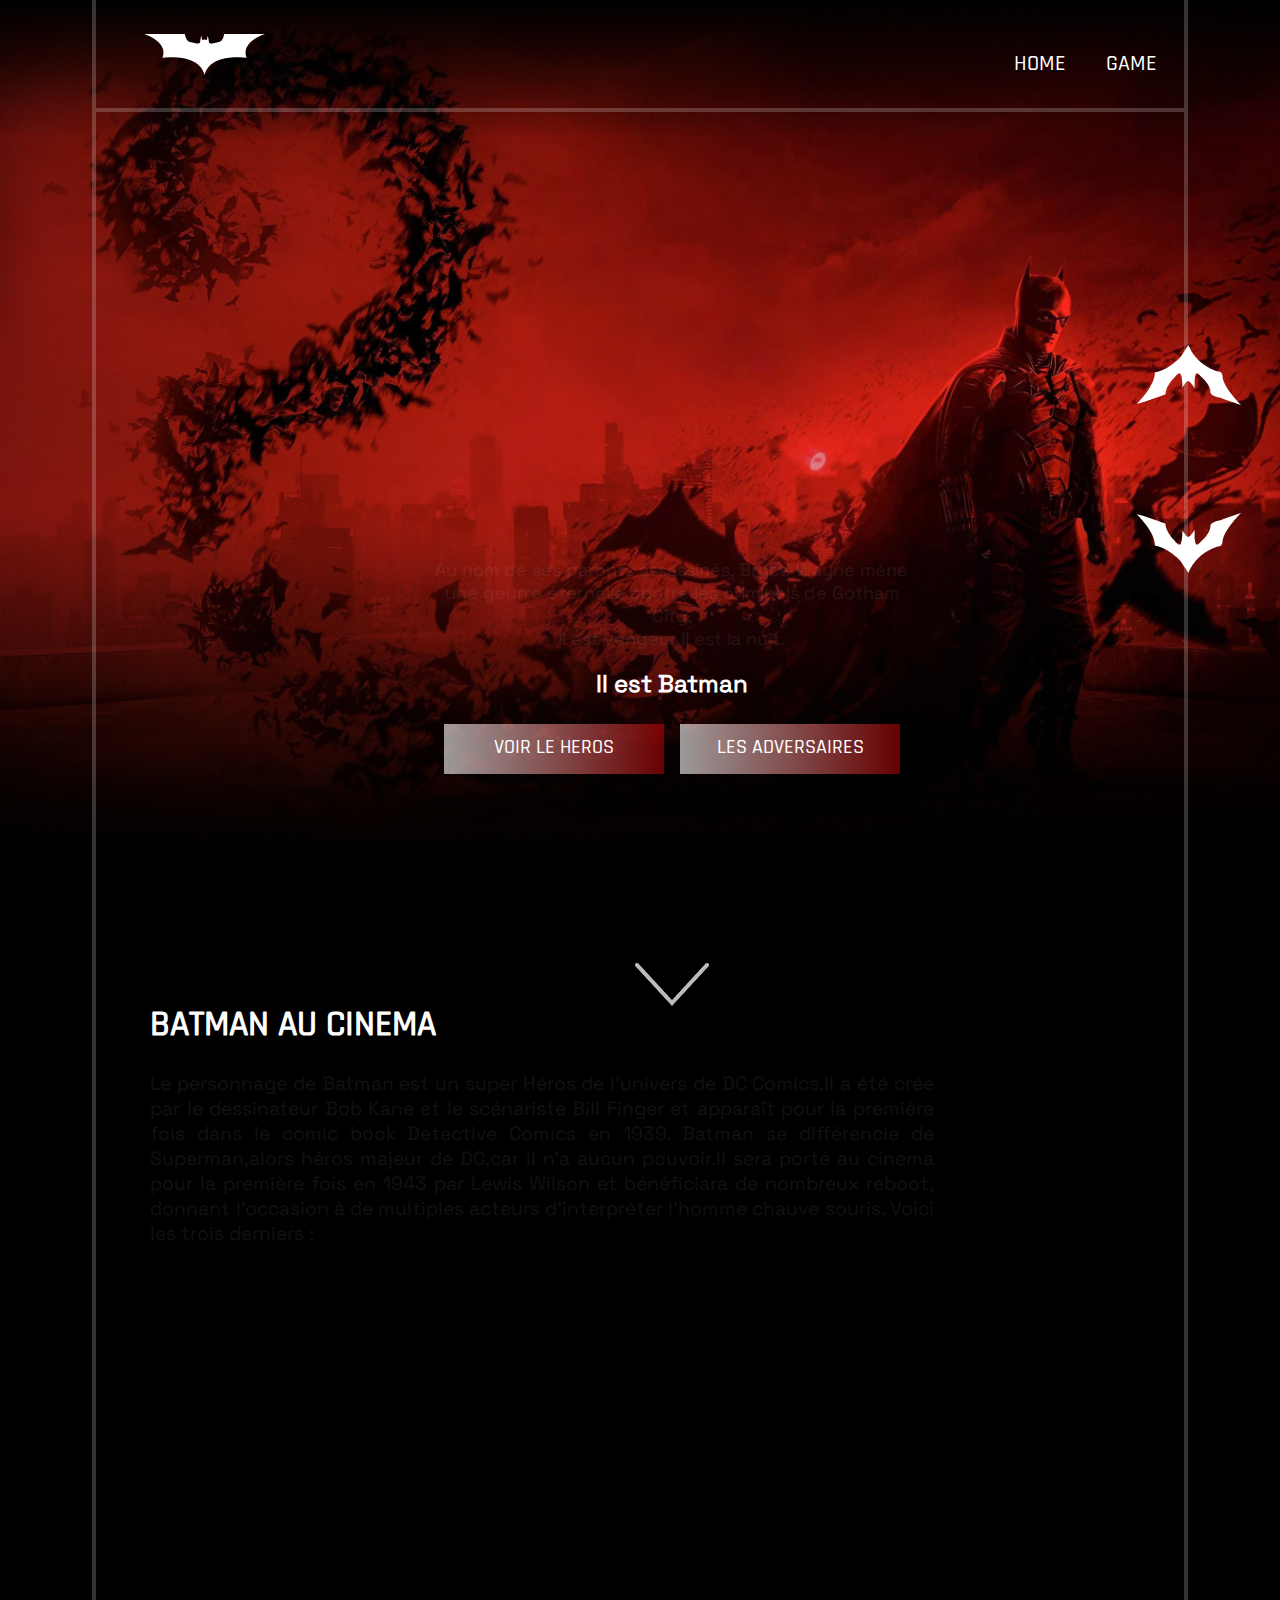
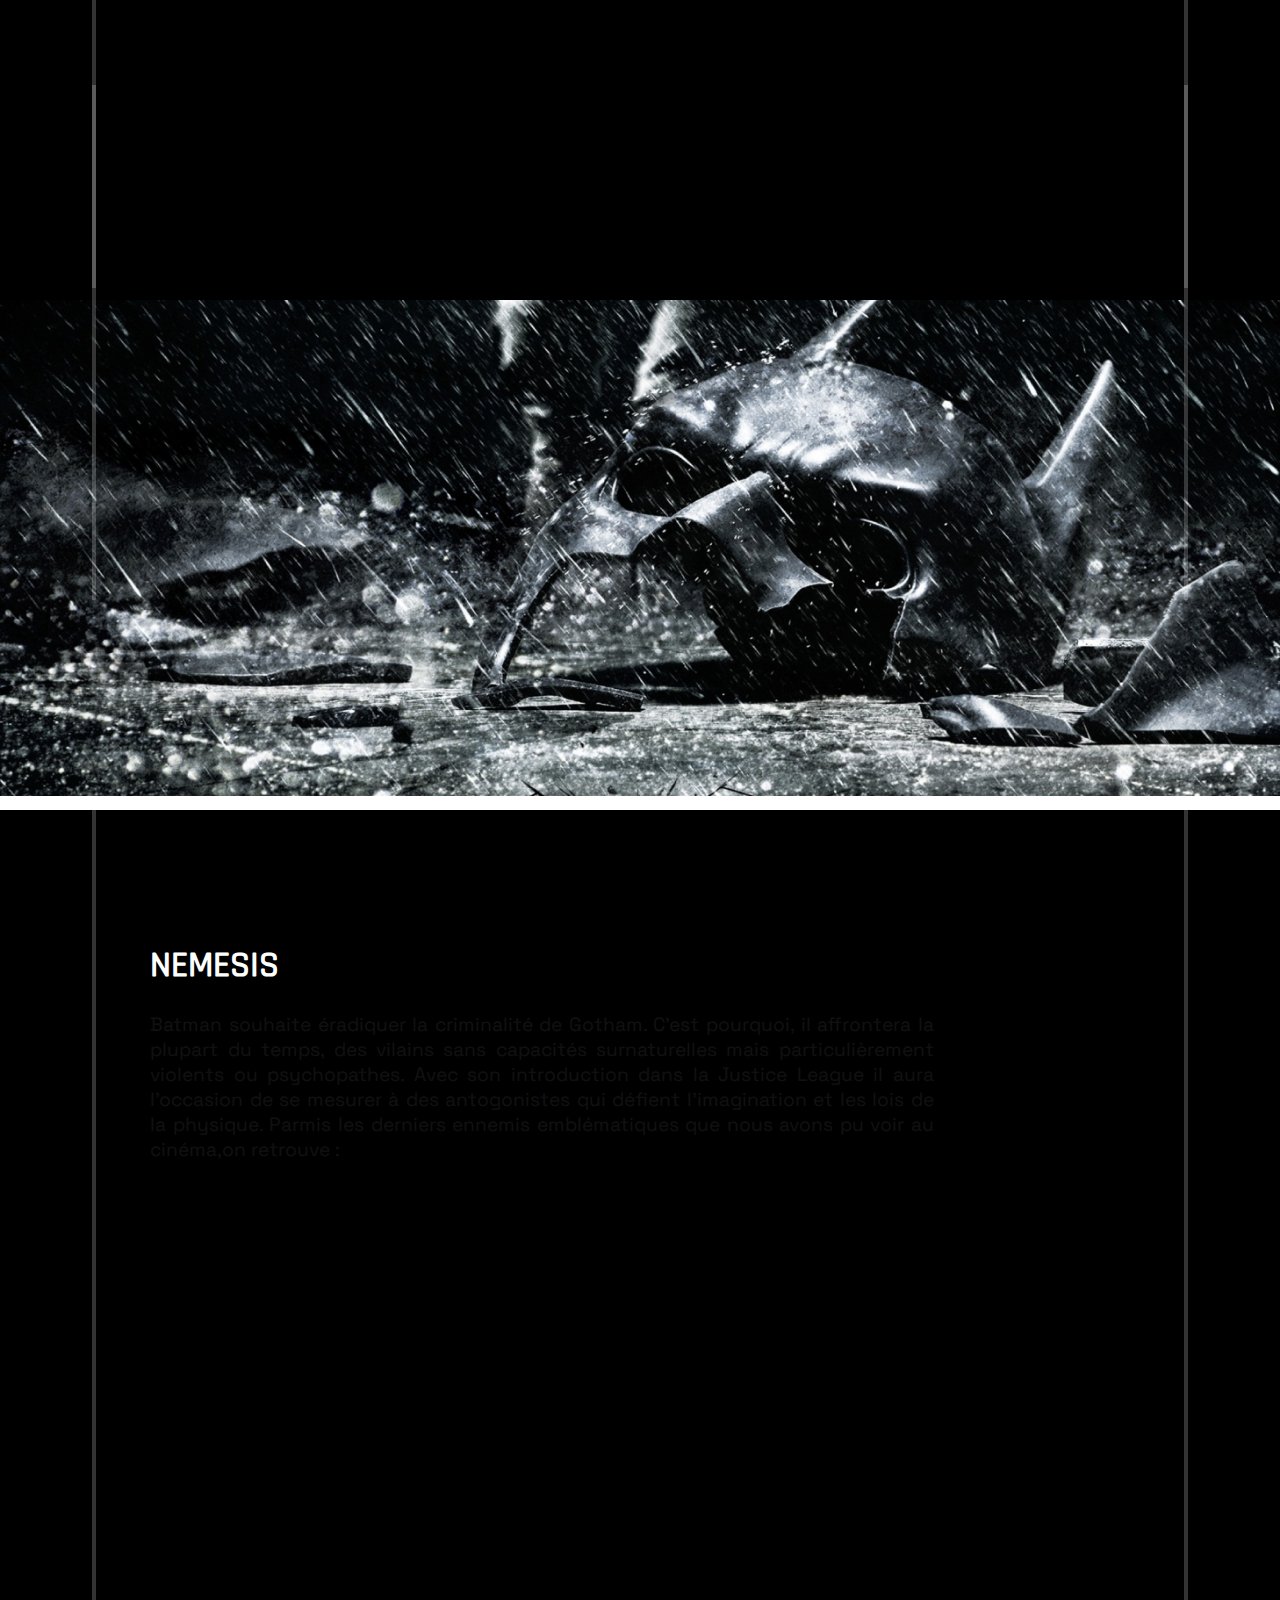
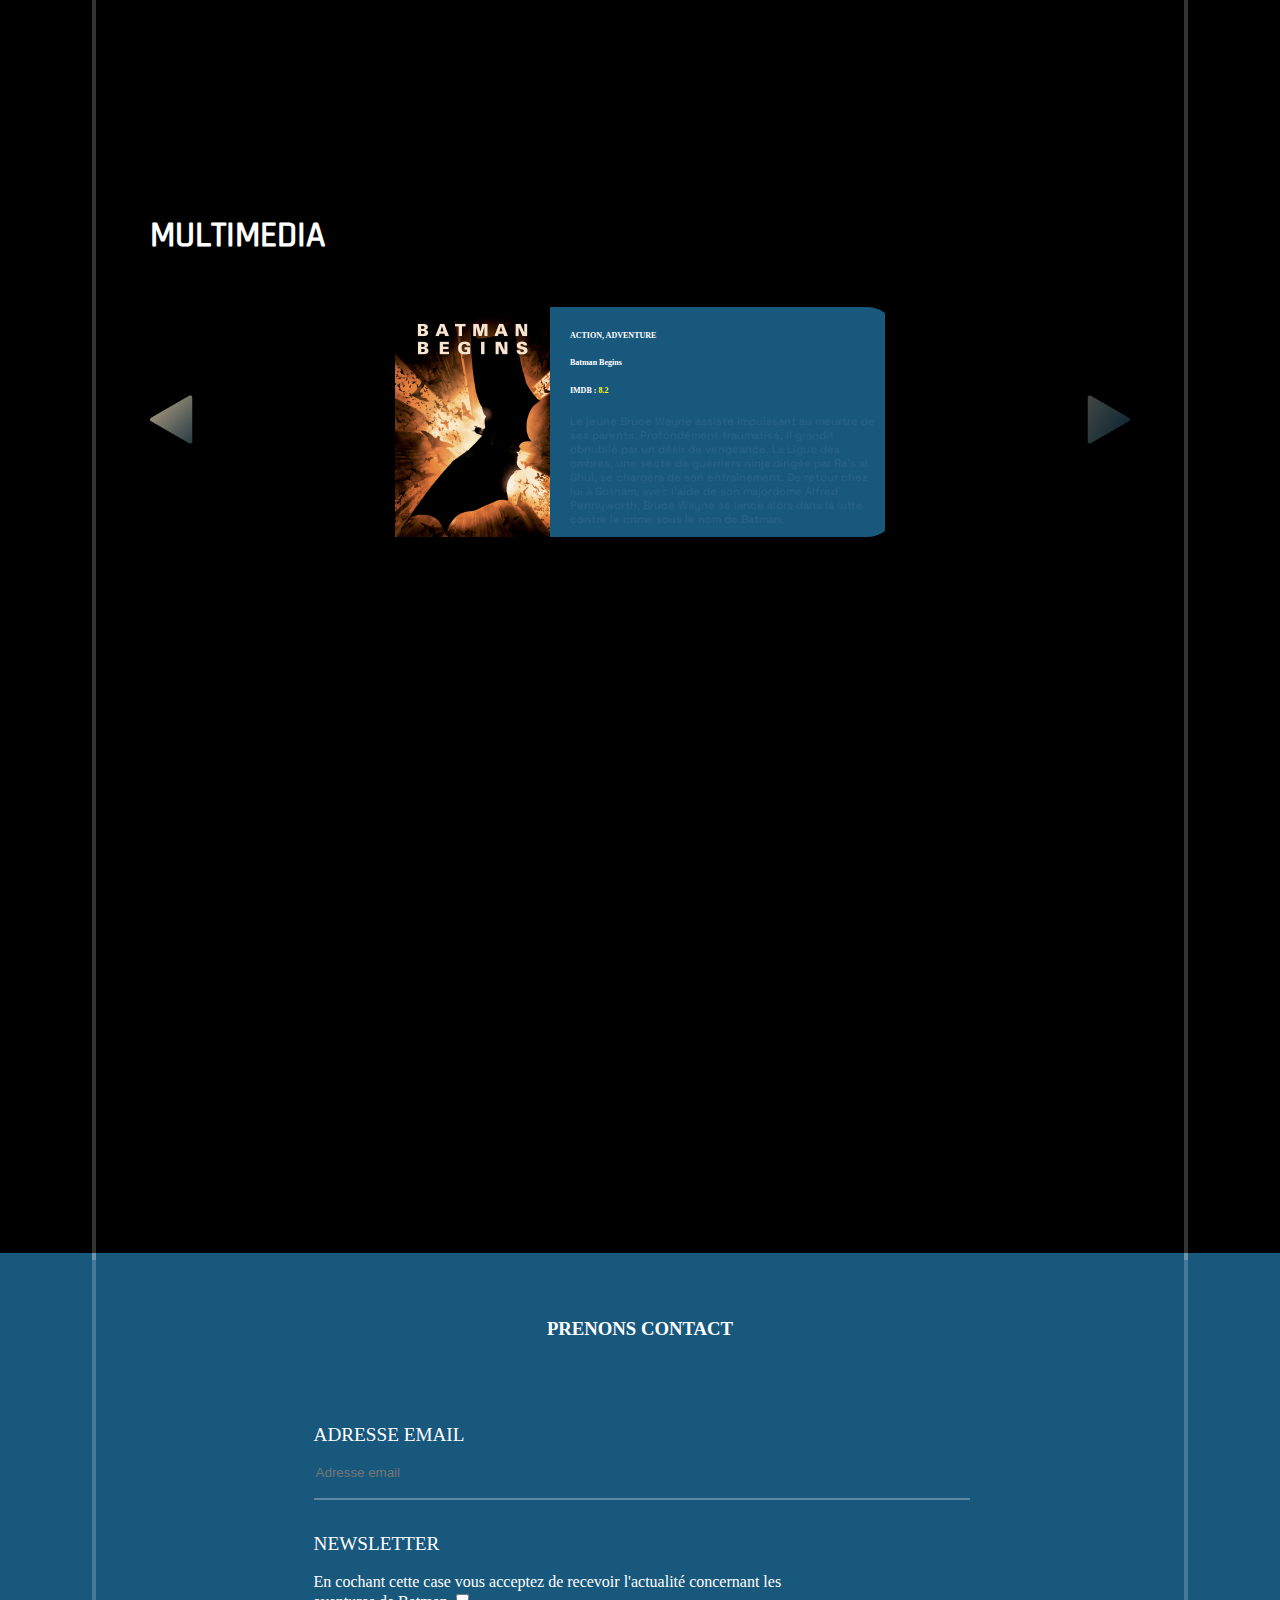
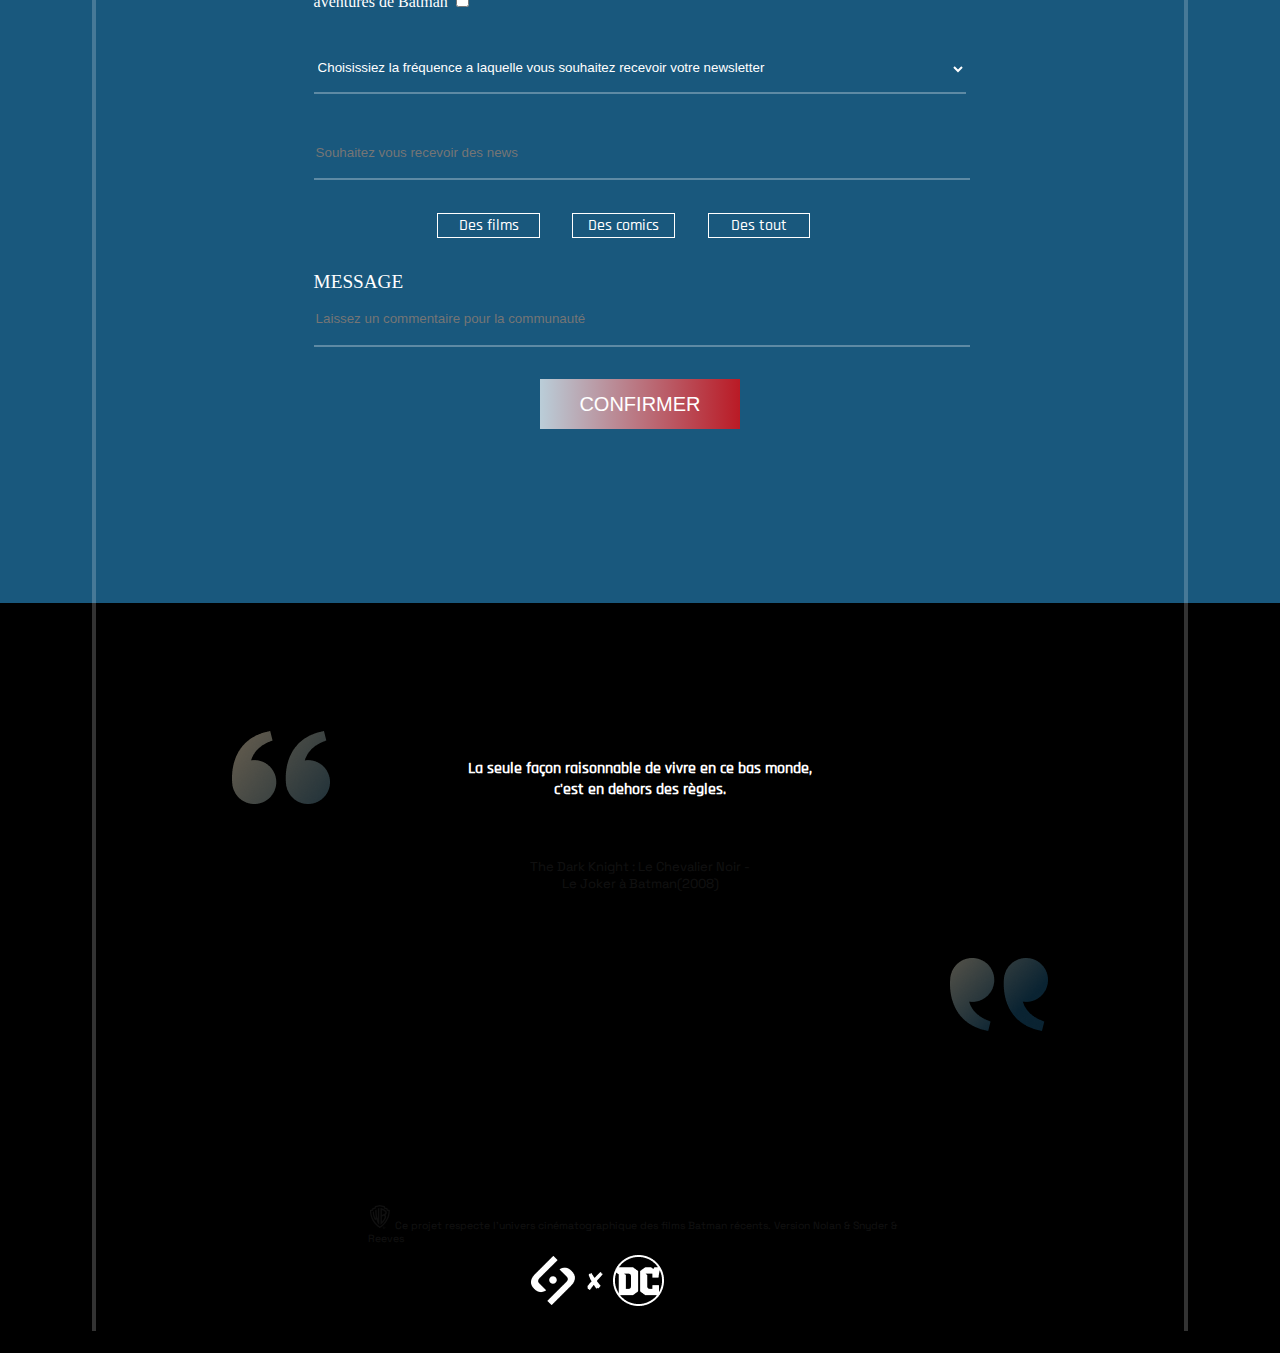
<file: index.html>
<!DOCTYPE html>
<html>

<head>
    <meta charset="utf-8">
    <meta name="viewport" content="width=device-width, initial-scale=1">
    <title>Batman - Home</title>
    <link rel="stylesheet" href="https://cdnjs.cloudflare.com/ajax/libs/font-awesome/6.1.1/css/all.min.css" integrity="sha512-KfkfwYDsLkIlwQp6LFnl8zNdLGxu9YAA1QvwINks4PhcElQSvqcyVLLD9aMhXd13uQjoXtEKNosOWaZqXgel0g==" crossorigin="anonymous" referrerpolicy="no-referrer" />
    <link rel="stylesheet" type="text/css" href="css/index.css">
</head>

<body>

    <div class="conteneur">
        <div class="sous-conteneur sous-conteneur0">
            <header id="top">
                <div class="col-md-3 logo">
                    <img src="Logos/logohome.png">
                </div>

                <nav class="lien">
                    <ul>
                        <li class="activer">
                            <a class="" href="index.html">HOME</a>
                        </li>
                        <li>
                            <a href="game.html">GAME</a>
                        </li>
                    </ul>
                </nav>
            </header>
            <div class="header-text">
            	<div class="sous-header-text">
            		<p>Au nom de ses parents assassinés, Bruce Wayne méne une geurre éternelle contre les criminels de Gotham City. <br> Il est vengeur.Il est la nuit.
	                </p>
	                <h1>Il est Batman</h1>
	                <div class="parent-bouton">
	                	<a href="#bat-au-cinema" class="bouton">VOIR LE HEROS</a>
	                	<a href="#nemesis" class="bouton">LES ADVERSAIRES</a>
	                </div>
	                <div class="fleche_down">
	            		<div>
	            			<img src="Logos/flèche_down_header.png">
	            		</div>
	            	</div>
            	</div>
            </div>
            <div class="logo-reseaux-sc" style="top: 320px;">
            	<a href="#top"><img src="Logos/logo_bat_flèche.png"></a>
            	<a href=""><i class="fab fa-facebook"></i></a>
            	<a href=""><i class="fab fa-instagram"></i></a>
            	<a href=""><i class="fab fa-twitter"></i></a>
            	<a href="#bas"><img src="Logos/logo_bat_flèche_2.png"></a>
            </div>
        </div>
        <div class=" sous-conteneur sous-conteneur1">
            <div class="under-conteneur1">
            	
            	<div class="cont-bat-cinema">
            		<h1 class="titre" id="bat-au-cinema">BATMAN AU CINEMA</h1>
            		<p>
            			Le personnage de Batman est un super Héros de l'univers de DC Comics.Il a été 
            			crée par le dessinateur Bob Kane et le scénariste Bill Finger et apparaît pour la première fois dans le comic book Detective Comics en 1939. Batman se différencie de Superman,alors héros majeur de DC,car il n'a aucun pouvoir.Il sera porté au cinema pour la première fois en 1943 par Lewis Wilson et bénéficiara de nombreux reboot, donnant l'occasion à de multiples acteurs d'interpréter l'homme chauve souris. Voici les trois derniers :
            		</p>
            	</div>
            	<div class="image-hero">
            		<div class="cont-image-hero">
            			<div class="partie-img cacheParDefaut_hero cacheParDefaut1 cacheParDefaut">
            				<img src="Illustrations/Home/Bathome2.png" class="">
            				<div class="photo">
            					<div class="sous-photo-text">
            						<div class="sous-photo">
            							<img src="Illustrations/Home/Robert_Pattinson.png">
            						</div>
            						<div class="text-photo">
            							<h5>Robert Baltlson <br><span>2022</span></h5>
            						</div>
            					</div>
            				</div>
            			</div>

            			<div class="partie-img cacheParDefaut_hero cacheParDefaut1 cacheParDefaut">
            				<img src="Illustrations/Home/Bathome3.png" class="">
            				<div class="photo">
            					<div class="sous-photo-text">
            						<div class="sous-photo">
            							<img src="Illustrations/Home/Christian_Bale.png">
            						</div>
            						<div class="text-photo">
            							<h5>Christian Bale <br><span>2006-2008-2012</span></h5>
            						</div>
            					</div>
            				</div>
            			</div>

            			<div class="partie-img cacheParDefaut_hero cacheParDefaut1 cacheParDefaut">
            				<img src="Illustrations/Home/Bathome4.png" class="">
            				<div class="photo">
            					<div class="sous-photo-text">
            						<div class="sous-photo">
            							<img src="Illustrations/Home/Ben_Affleck.png">
            						</div>
            						<div class="text-photo">
            							<h5>Ben Affleck <br><span>2016-2017/2020-2021</span></h5>
            						</div>
            					</div>
            				</div>
            			</div>

            		</div>
            	</div>
            </div>
        </div>
        <div class="sous-conteneur sous-conteneur2">
        	<div class="img-Slider-0">
	       	  <img src="Illustrations/Home/Batslider1.png" height="100%" width="100%" class="cacheParDefaut first-slide">
	       	  <img src="Illustrations/Home/Batslider2.png" height="100%" width="100%" class="cacheParDefaut">
	       	  <img src="Illustrations/Home/Batslider3.png" height="100%" width="100%" class="cacheParDefaut">
	       	  <img src="Illustrations/Home/Batslider4.png" height="100%" width="100%" class="cacheParDefaut">
	       	  <img src="Illustrations/Home/Batslider5.png" height="100%" width="100%" class="cacheParDefaut">
	       	  <img src="Illustrations/Home/Batslider6.png" height="100%" width="100%" class="cacheParDefaut">
	       	  <img src="Illustrations/Home/Batslider7.png" height="100%" width="100%" class="cacheParDefaut">
	       	  <img src="Illustrations/Home/Batslider8.png" height="100%" width="100%" class="cacheParDefaut">
	       	  <img src="Illustrations/Home/Batslider9.png" height="100%" width="100%" class="cacheParDefaut">
	       	  <img src="Illustrations/Home/Batslider10.png" height="100%" width="100%" class="cacheParDefaut">
        	</div>
        	<div class="under-conteneur2">
        		
        	</div>
        </div>
        <div class="sous-conteneur sous-conteneur3">
        	<div class="under-conteneur3">
        		<div class="cont-nemesis">
        			<h1 class="titre" id="nemesis">NEMESIS</h1>
            		<p>
            			Batman souhaite éradiquer la criminalité de Gotham. C'est pourquoi, il affrontera la plupart du temps, des vilains sans capacités surnaturelles mais particulièrement violents ou psychopathes. Avec son introduction dans la Justice League il aura l'occasion de se mesurer à des antogonistes qui défient l'imagination et les lois de la physique. Parmis les derniers ennemis emblématiques que nous avons pu voir au cinéma,on retrouve : 
            		</p>
        		</div>
        		<div class="image-nemesis">
            		<div class="cont-image-nemesis">

            			<div class="partie-img cacheParDefaut_m cacheParDefaut1 cacheParDefaut">
            				<img src="Illustrations/Home/Bathome5.png" class="">
            				<div class="photo">
            					<div class="sous-photo-text">
            						<div class="sous-photo">
            							<img src="Illustrations/Home/Paul_Dano.png">
            						</div>
            						<div class="text-photo">
            							<h5>Robert Baltlson <br><span>2022</span></h5>
            						</div>
            					</div>
            				</div>
            			</div>

            			<div class="partie-img cacheParDefaut_m cacheParDefaut1 cacheParDefaut">
            				<img src="Illustrations/Home/Bathome6.png" class="">
            				<div class="photo">
            					<div class="sous-photo-text">
            						<div class="sous-photo">
            							<img src="Illustrations/Home/Heath_Ledger.png">
            						</div>
            						<div class="text-photo">
            							<h5>Hongrh Londgon <br><span>2008</span></h5>
            						</div>
            					</div>
            				</div>
            			</div>

            			<div class="partie-img cacheParDefaut_m cacheParDefaut1 cacheParDefaut">
            				<img src="Illustrations/Home/Bathome7.png">
            				<div class="photo">
            					<div class="sous-photo-text">
            						<div class="sous-photo">
            							<img src="Illustrations/Home/Ray_Porter.png">
            						</div>
            						<div class="text-photo">
            							<h5>Darkseid<br><span>Ray Porter - 2020</span></h5>
            						</div>
            					</div>
            				</div>
            			</div>            			
            		</div>
            	</div>

            	<div class="multimedia">
            		<h1 class="titre">MULTIMEDIA</h1>

            		<div class="cont-mult-images">
            			<div class="btn-slide-left"><img src="Logos/icon/icon_flèche_1.png"></div>
            			<div class="mult-images">

            				<div class="sous-mult-image sous-mult-image1" style="margin-left: 0%;">
            					<div class="mult-image-left">
	            					<img src="Illustrations/Home/Bathome8.png">
	            				</div>

	            				<div class="mult-image-right">
	            					<h6>ACTION, ADVENTURE</h6>
	            					<h6>Batman Begins</h6>
	            					<h6>IMDB : <span style="color:#FFFF00">8.2</span></h6>
	            					<p>
	            						Le jeune Bruce Wayne assiste impuissant au meurtre de ses parents. Profondément traumatisé, il grandit obnubilé par un désir de vengeance. La Ligue des ombres, une secte de guerriers ninja dirigée par Ra's al Ghul, se chargera de son entraînement. De retour chez lui à Gotham, avec l'aide de son majordome Alfred Pennyworth, Bruce Wayne se lance alors dans la lutte contre le crime sous le nom de Batman.
	            					</p>
	            				</div>
            				</div>

            				<div class="sous-mult-image">
            					<div class="mult-image-left">
	            					<img src="Illustrations/Home/Bathome10_slide_ba.png">
	            				</div>

	            				<div class="mult-image-right">
	            					<h6>ACTION, ADVENTURE</h6>
	            					<h6>The Dark Knight</h6>
	            					<h6>IMDB : <span style="color:#FFFF00">9</span></h6>
	            					<p>
	            						Batman aborde une phase décisive dans sa guerre contre le crime. Avec l'aide du lieutenant de police Jim Gordon et du nouveau procureur Harvey Dent, il entreprend de démanteler les dernières organisations criminelles qui infestent les rues de la ville. L'association s'avère efficace, mais le trio se heurte bientôt à un nouveau génie du crime qui répand la terreur et le chaos dans Gotham : le Joker.
	            					</p>
	            				</div>
            				</div>

            				<div class="sous-mult-image">
            					<div class="mult-image-left">
	            					<img src="Illustrations/Home/Bathome11_slide_ba.png">
	            				</div>

	            				<div class="mult-image-right">
	            					<h6>ACTION, ADVENTURE</h6>
	            					<h6>The Dark Knight Rises</h6>
	            					<h6>IMDB : <span style="color:#FFFF00">8.4</span></h6>
	            					<p>
	            						Huit ans ont passé depuis que Batman a disparu, passant du statut de héros à celui de fugitif. Le « Chevalier Noir » a tout sacrifié pour le mieux. Pendant un certain temps, le mensonge a l'effet escompté : la criminalité de Gotham City est presque éliminée par le commissaire James Gordon avec l'unité anticrime d'Harvey Dent. Mais l'arrivée à Gotham de Bane, un terroriste masqué, chamboule l'ordre établi et pousse Bruce à sortir de l'exil qu'il s'est imposé
	            					</p>
	            				</div>
            				</div>
            				
            			</div>
            			<div class="btn-slide-right"><img src="Logos/icon/icon_flèche_2.png"></div>
            		</div>

            	</div>
            	<div class="big-image">
            		<div class="sous-big-image">
            			<div class="video first-video">
            				<iframe width="1030" height="550" src="https://www.youtube.com/embed/jXrFsn9pcZY" title="YouTube video player" frameborder="0" allow="accelerometer; autoplay; clipboard-write; encrypted-media; gyroscope; picture-in-picture" allowfullscreen>
            				</iframe>
            			</div>
            			<div class="video">
            				<iframe width="1030" height="550" src="https://www.youtube.com/embed/UMgb3hQCb08" title="YouTube video player" frameborder="0" allow="accelerometer; autoplay; clipboard-write; encrypted-media; gyroscope; picture-in-picture" allowfullscreen>
            				</iframe>
            			</div>
            			<div class="video">
            				<iframe width="1030" height="550" src="https://www.youtube.com/embed/OiqPQ7L_C00" title="YouTube video player" frameborder="0" allow="accelerometer; autoplay; clipboard-write; encrypted-media; gyroscope; picture-in-picture" allowfullscreen>
            			</iframe>
            			</div>
            			
            		</div>
            	</div>
        	</div>
        </div>

        <div class="sous-conteneur sous-conteneur4">
        	<div class="under-sous-conteneur4" id="bas">
        		<div id="messagePop">
        				<h4>MESSAGE RECU</h4>
        		</div>
        		<div class="formulaire">
        			
        			<h3>PRENONS CONTACT</h3>
        			<form class="home">
        				<div>
        					<label for="email">ADRESSE EMAIL</label>
        					<input type="email" name="email" placeholder="Adresse email" required>
        				</div>
        				<div>
        					<label>NEWSLETTER</label><br>
        					<div>
        						En cochant cette case vous acceptez de recevoir l'actualité concernant les <br>aventures de Batman <input type="checkbox" name="actualite" required>
        					</div>
        				</div>
        				<div>
        					<select required>
        						<option>
        							Choisissiez la fréquence a laquelle vous souhaitez recevoir votre newsletter
        						</option>
        						<option>Une fois par semaine</option>
        						<option>Une fois toutes les deux semaines </option>
        						<option>Une fois par mois</option>
        						<option>Une fois tous les trois mois</option>
        						<option>Une fois tous les six mois</option>        						
        					</select>
        				</div>
        				<div>
        					<input type="text" name="choix" required placeholder="Souhaitez vous recevoir des news">
        				</div>
        				<div class="boutons">
        					<button>Des films</button>
        					<button>Des comics</button>
        					<button>Des tout</button>
        				</div>
        				<div>
        					<label for="message">MESSAGE</label>
        					<input type="text" name="message" id="message" placeholder="Laissez un commentaire pour la communauté">
        				</div>
        				<div class="submit">
        					<input type="button" id="form" class="bouton" value="CONFIRMER">
        				</div>
        			</form>
        		</div>
        	</div>
        </div>
        <div class="sous-conteneur sous-conteneur5">
        	<div class="under-sous-conteneur-5">
        		<div class="above-footer">
        			<div class="first-guill"><img src="Logos/icon/icon_guillemets_1.png"></div>
        			<div class="middle-guill">
        				<div class="sous-middle"> 
        					<h5>
	        					La seule façon raisonnable de vivre en ce bas monde,<br>c'est en dehors des règles.
	        				</h5><br>
	        				<p>
	        					The Dark Knight : Le Chevalier Noir - <br>Le Joker à Batman(2008)
	        				</p>
	        			</div>

	        			<!--<div class="sous-middle">
	        			<div class="sous-middle">
        					<h5>
	        					Soit on meurt en héros, soit on vit assez longtemps pour se voir endosser le rôle du méchant.
	        				</h5><br>
	        				<p>
	        					The Dark Knight : Le Chevalier Noir - <br>Harvey Dent (2008)
	        				</p>
	        			</div>

        					<h5>
	        					Le héros peut être en chacun, même en celui qui fait une chose aussi simple et rassurante que mettre un manteau sur les épaules d'un garçon et ainsi lui faire comprendre que le monde ne s'est pas écroulé.
	        				</h5><br>
	        				<p>
	        					The Dark Knight Rises - <br> Batman à James Gordon (2012)
	        				</p>
	        			</div>

	        			<div class="sous-middle">
        					<h5>
	        					Ah ! Tu crois que l'obscurité est ton allié. Tu n'a fait qu'adopter la pénombre. Moi je suis né dedans, j'ai été façonné par elle. Je n'ai découvert la lumière qu'a l'âge d'homme, et alors, elle m'a juste paru AVEUGLANTE !
	        				</h5><br>
	        				<p>
	        					The Dark Knight Rises - <br> Bane à Batman (2012)
	        				</p>
	        			</div >

	        			<div class="sous-middle">
        					<h5>
	        					<br>- Je vous prépare la batmoto monsieur ?
								<br>- En pleine journée Alfred ? Pas très subtile.
								<br>- La Lamborghini alors... beaucoup plus subtile.

	        				</h5><br>
	        				<p>
	        					The Dark Knight: <br> Le Chevalier Noir - Alfred et Batman (2008)
	        				</p>
	        			</div>
	        			<div class="sous-middle">
        					<h5>
	        					Freeze, t'es givré !
	        				</h5><br>
	        				<p>
	        					Batman & Robin - <br> Batman à Mr Freeze (1997)
	        				</p>
	        			</div>
	        			<div class="sous-middle">
        					<h5>
	        					La peur est un outil. Cette lumière qui déchire le ciel, ce n’est pas qu’un appel à l’aide. C’est un avertissement.
	        				</h5><br>
	        				<p>
	        					Batman - <br> Batman (2022)
	        				</p>
	        			</div>
	        			<div class="sous-middle">
        					<h5>
	        					- Pourquoi tombons nous Bruce ?
								<br>- …
								<br>- Pour mieux apprendre à nous relever.

	        				</h5><br>
	        				<p>
	        					Batman Begins - <br> Thomas Wayne à Bruce Wayne 8 ans (2005)
	        				</p>
	        			</div>
	        			<div class="sous-middle">
        					<h5>
	        					Des hommes tombent du ciel, les dieux crachent la foudre, des innoncents meurent. C’est comme cela que ça commence, monsieur. De la fureur, de la fièvre, un sentiment d’impuissance, qui rend les hommes bien… cruels.
	        				</h5><br>
	        				<p>
	        					Batman v Superman : <br> l’aube de la justice, Alfred à Batman (2016)
	        				</p>
	        			</div>-->
        			</div>
        			<div class="second-guill"><img src="Logos/icon/icon_guillemets_2.png"></div>
        		</div>

        		<footer>
        			<div>
        				<div class="img-text">
        					<p><img src="Logos/icon_WB.png"> 
        						Ce projet respecte l'univers cinématographique des films Batman récents. Version Nolan & Snyder & Reeves
        					</p>        					
        				</div>
        				<div class="logos-footer">
        					<div class="sous-logos-footer">
        						<div class="sous-logos-footer-img">
	        						<img src="Logos/logo_sayna_white.png">
	        						<img src="Logos/icon_x.png">
	        						<img src="Logos/icon_DC.png">
	        					</div>
	        					<div class="reseaux-sc-logo">
	        						<a href=""><i class="fab fa-facebook"></i></a>
	        						<a href=""><i class="fab fa-instagram"></i></a>
	        						<a href=""><i class="fab fa-twitter"></i></a>
	        					</div>
        					</div>
        				</div>
        			</div>
        		</footer>
        	</div>
        </div>

    </div>

    <script type="text/javascript" src="js/jquery.js"></script>
    <script type="text/javascript" src="js/index.js"></script>
</body>

</html>
</file>
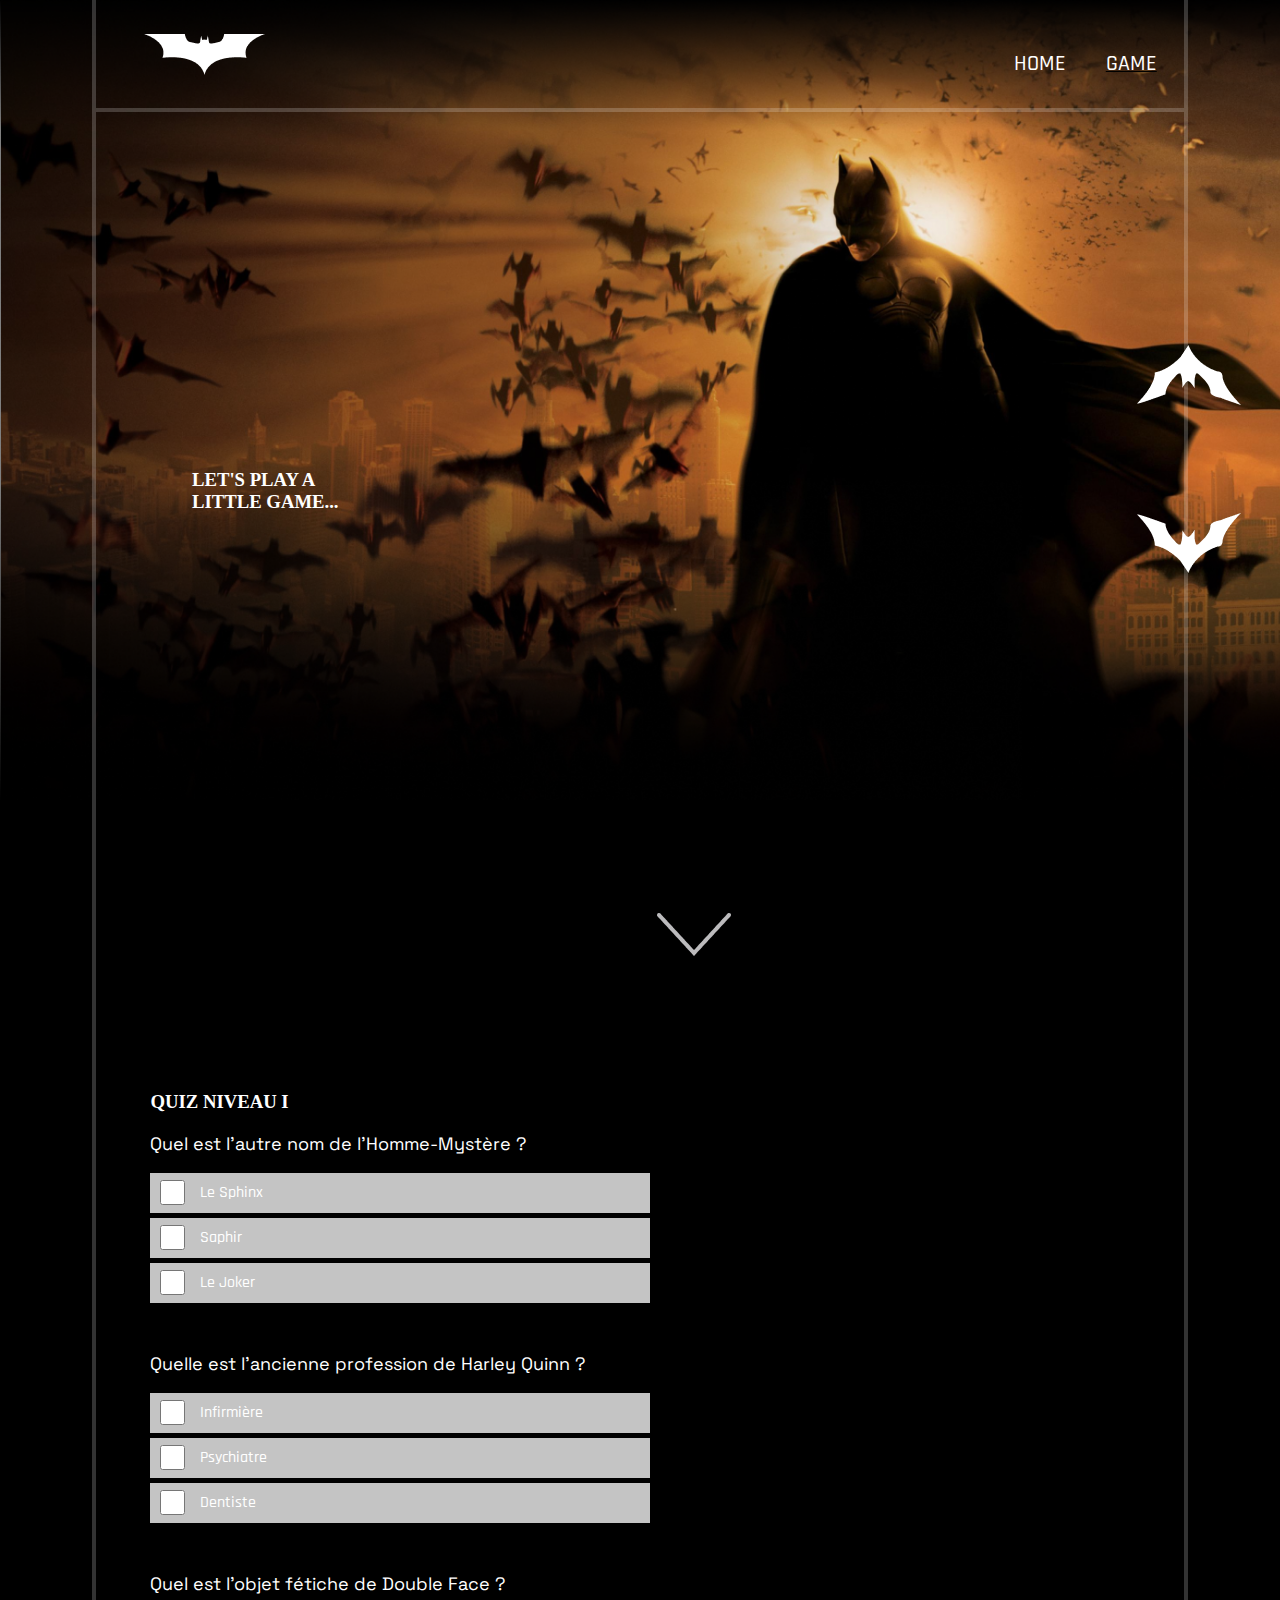
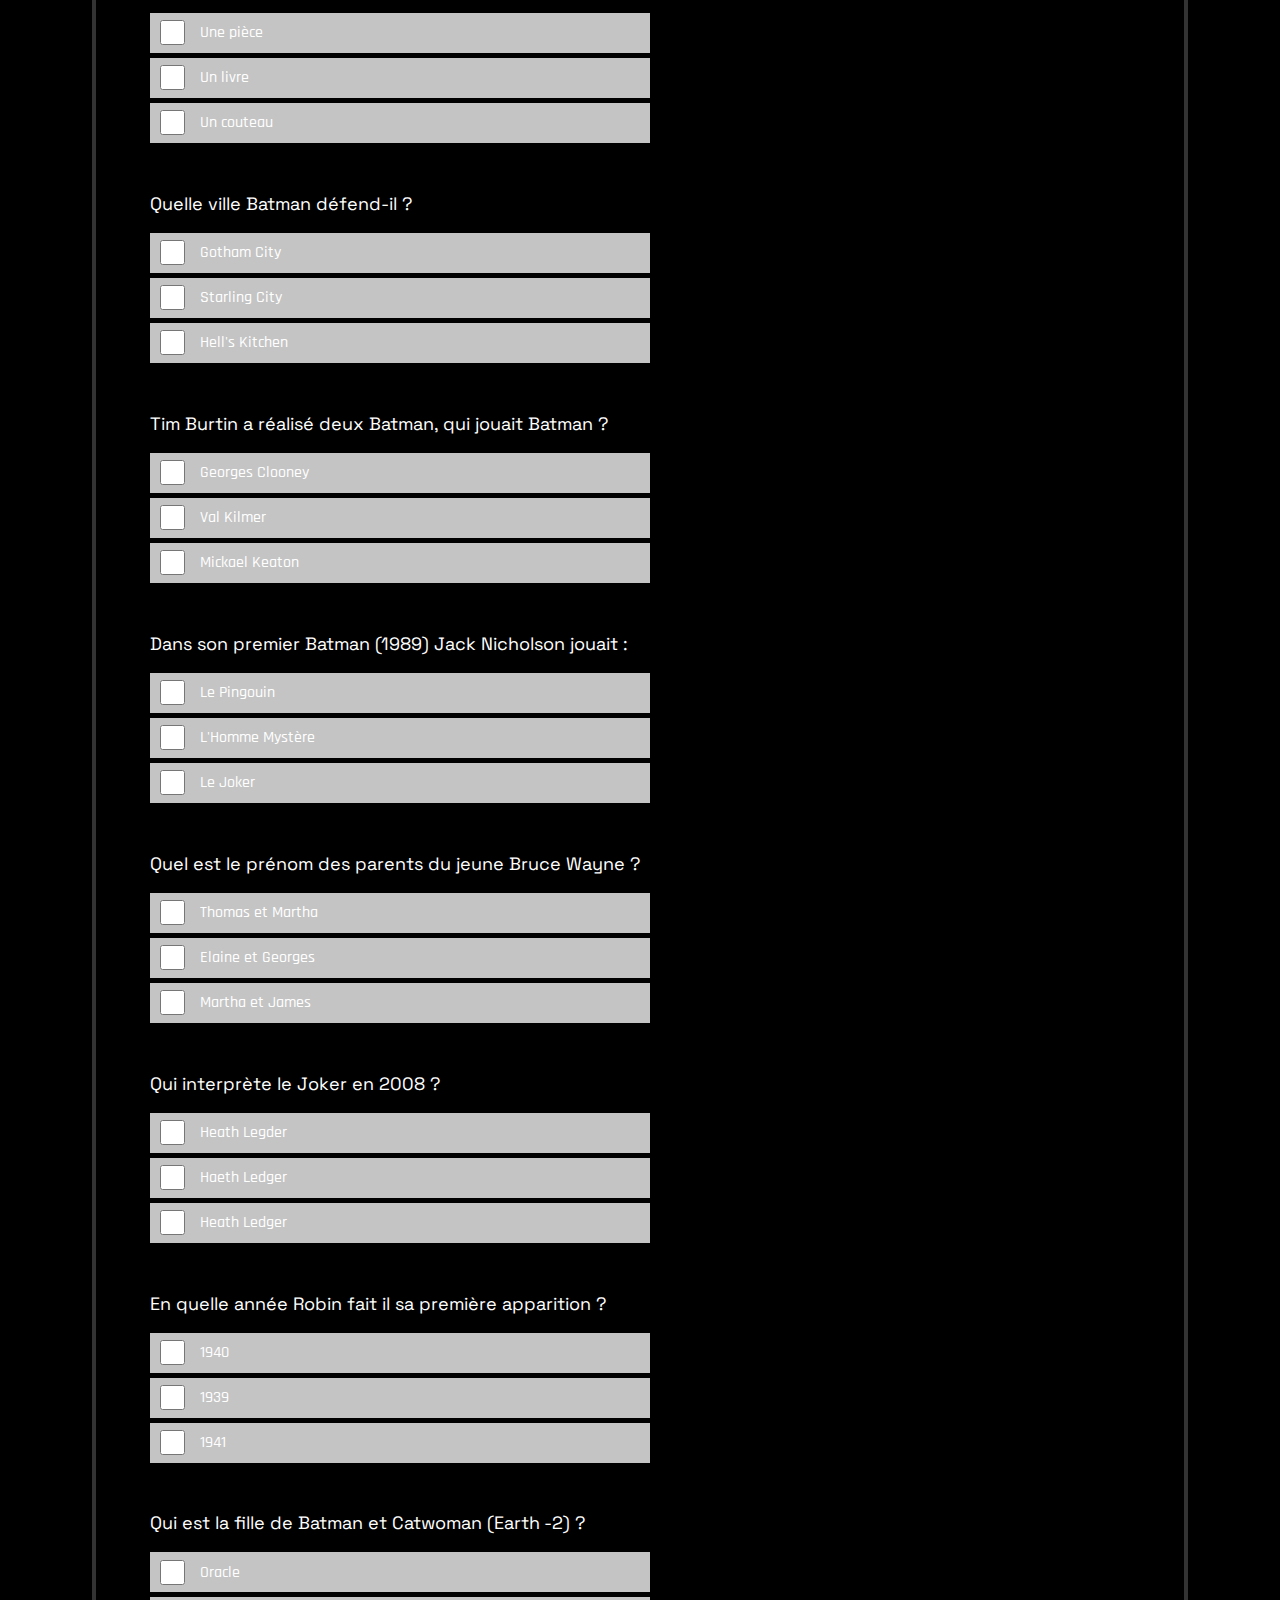
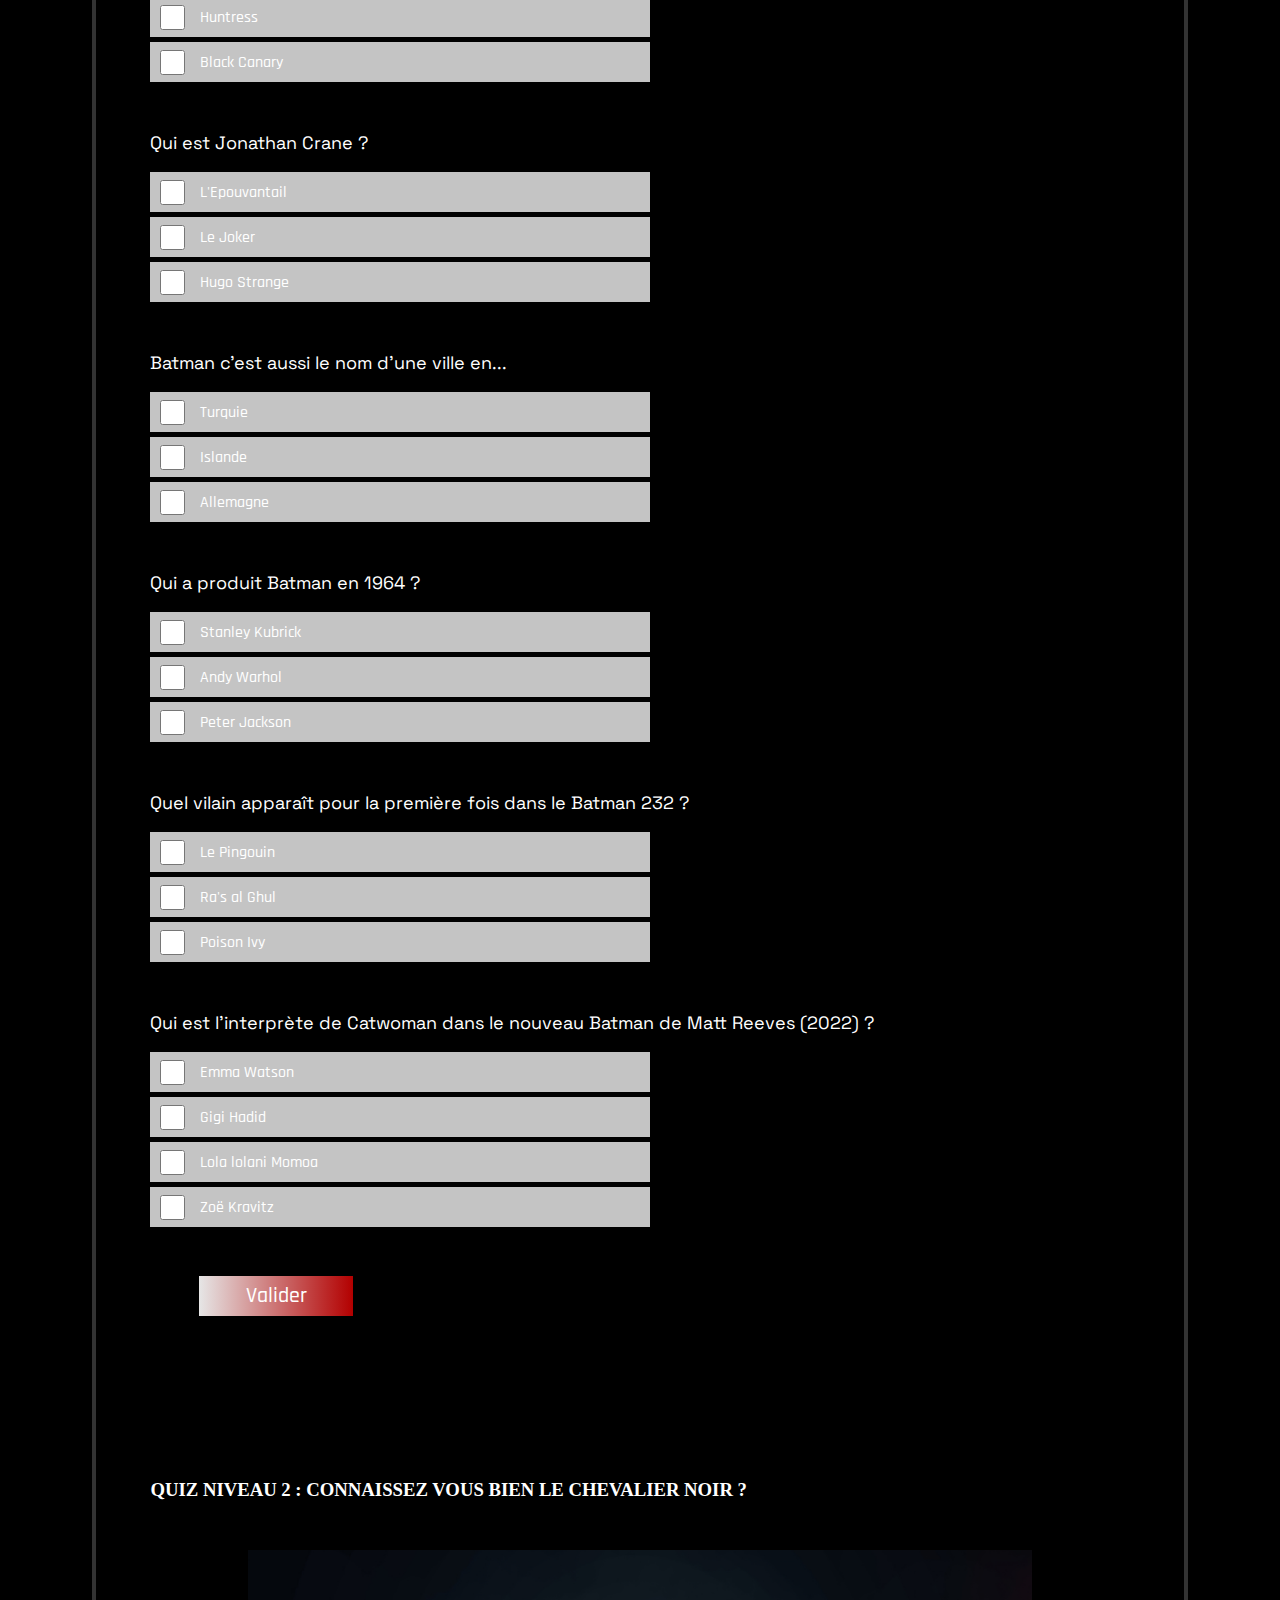
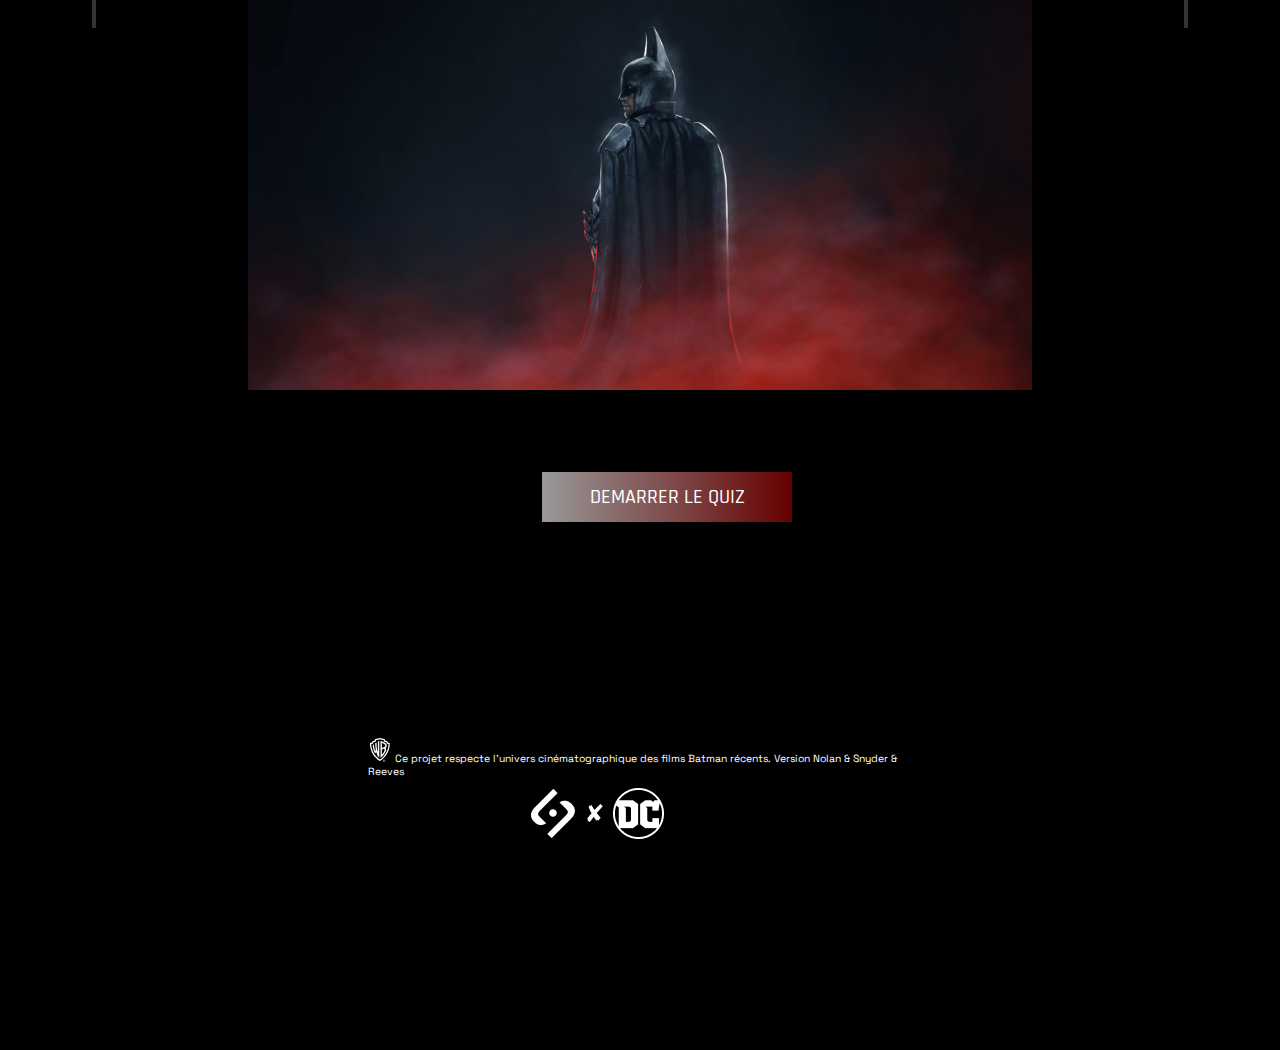
<file: game.html>
<!DOCTYPE html>
<html>

<head>
    <meta charset="utf-8">
    <meta name="viewport" content="width=device-width, initial-scale=1">
    <title>Batman - Game</title>
    <link rel="stylesheet" href="https://cdnjs.cloudflare.com/ajax/libs/font-awesome/6.1.1/css/all.min.css" integrity="sha512-KfkfwYDsLkIlwQp6LFnl8zNdLGxu9YAA1QvwINks4PhcElQSvqcyVLLD9aMhXd13uQjoXtEKNosOWaZqXgel0g==" crossorigin="anonymous" referrerpolicy="no-referrer"
    />
    <link rel="stylesheet" type="text/css" href="css/index.css">
    <link rel="stylesheet" type="text/css" href="css/game.css">
</head>

<body>

    <div class="conteneur">
        <div class="sous-conteneur sous-conteneur0 sous-conteneur-game0">
            <header id="#top">
                <div class="col-md-3 logo">
                    <img src="Logos/logohome.png">
                </div>

                <nav class="lien">
                    <ul class="">
                        <li>
                            <a class="" href="index.html">HOME</a>
                        </li>
                        <li class="activer">
                            <a class="" href="game.html">GAME</a>
                        </li>
                    </ul>
                </nav>
            </header>
            <div class="header-text">
                <div class="sous-header-text-game">
                    <h3>LET'S PLAY A <br>LITTLE GAME...</h3>
                   
                </div>

            </div>
            <div class="logo-reseaux-sc" style="top: 320px;">
                <a href="#top"><img src="Logos/logo_bat_flèche.png"></a>
                <a href=""><i class="fab fa-facebook"></i></a>
                <a href=""><i class="fab fa-instagram"></i></a>
                <a href=""><i class="fab fa-twitter"></i></a>
                <a href="#bottom"><img src="Logos/logo_bat_flèche_2.png"></a>
            </div>
        </div>
        <div class=" sous-conteneur sous-conteneur1 sous-conteneur-game1">
            <div class="under-conteneur1 under-conteneur-game-1">

                 <div class="fleche_down fleche_down_game">
                        <div>
                            <img src="Logos/flèche_down_header.png">
                        </div>
                </div>
                <form class="game" id="form">
                    <h3>QUIZ NIVEAU I</h3>
                    <div class="form-group-css">
                        <p>Quel est l'autre nom de l'Homme-Mystère ?</p>
                        <div class="sous-form-group-css">
                            <label><input type="checkbox" name="quiz1"   value="sphinx"> Le Sphinx</label>
                            <label><input type="checkbox" name="quiz1"  value="saphir"> Saphir</label>
                            <label><input type="checkbox" name="quiz1"  value="joker"> Le Joker</label>
                        </div>
                    </div>

                    <div class="form-group-css">
                        <p>Quelle est l'ancienne profession de Harley Quinn ?</p>
                        <div class="sous-form-group-css">
                            <label><input type="checkbox" name="quiz2"  value="infermiere"> Infirmière</label>
                            <label><input type="checkbox" name="quiz2"  value="psychiatre"> Psychiatre</label>
                            <label><input type="checkbox" name="quiz2"  value="dentiste"> Dentiste</label>
                        </div>
                    </div>

                    <div class="form-group-css">
                        <p>Quel est l'objet fétiche de Double Face ?</p>
                        <div class="sous-form-group-css">
                            <label><input type="checkbox" name="quiz3" value="piece"> Une pièce</label>
                            <label><input type="checkbox" name="quiz3" value="livre"> Un livre</label>
                            <label><input type="checkbox" name="quiz3" value="couteau"> Un couteau</label>
                        </div>
                    </div>

                    <div class="form-group-css">
                        <p>Quelle ville Batman défend-il ?</p>
                        <div class="sous-form-group-css">
                            <label><input type="checkbox" name="quiz4" value="gothamcity"> Gotham City</label>
                            <label><input type="checkbox" name="quiz4" value="starlingcity"> Starling City</label>
                            <label><input type="checkbox" name="quiz4" value="hellskitchen"> Hell's Kitchen</label>
                        </div>
                    </div>

                    <div class="form-group-css">
                        <p>Tim Burtin a réalisé deux Batman, qui jouait Batman ?</p>
                        <div class="sous-form-group-css">
                            <label><input type="checkbox" name="quiz5" value="georgesclooney"> Georges Clooney</label>
                            <label><input type="checkbox" name="quiz5" value="valkilmer"> Val Kilmer</label>
                            <label><input type="checkbox" name="quiz5" value="mikaelkeaton"> Mickael Keaton</label>
                        </div>
                    </div>

                    <div class="form-group-css">
                        <p>Dans son premier Batman (1989) Jack Nicholson jouait :</p>
                        <div class="sous-form-group-css">
                            <label><input type="checkbox" name="quiz6" value="pingouin"> Le Pingouin</label>
                            <label><input type="checkbox" name="quiz6" value="hommemystere"> L'Homme Mystère</label>
                            <label><input type="checkbox" name="quiz6" value="joker"> Le Joker</label>
                        </div>
                    </div>

                    <div class="form-group-css">
                        <p>Quel est le prénom des parents du jeune Bruce Wayne ?</p>
                        <div class="sous-form-group-css">
                            <label><input type="checkbox" name="quiz7" value="thomasmartha"> Thomas et Martha</label>
                            <label><input type="checkbox" name="quiz7" value="elainegeorges"> Elaine et Georges</label>
                            <label><input type="checkbox" name="quiz7" value="marthajames"> Martha et James</label>
                        </div>
                    </div>

                    <div class="form-group-css">
                        <p>Qui interprète le Joker en 2008 ?</p>
                        <div class="sous-form-group-css">
                            <label><input type="checkbox" name="quiz8" value="heathlegder"> Heath Legder</label>
                            <label><input type="checkbox" name="quiz8" value="haethledger"> Haeth Ledger</label>
                            <label><input type="checkbox" name="quiz8" value="heathledger"> Heath Ledger</label>
                        </div>
                    </div>

                    <div class="form-group-css">
                        <p>En quelle année Robin fait il sa première apparition ?</p>
                        <div class="sous-form-group-css">
                            <label><input type="checkbox" name="quiz9" value="1940"> 1940</label>
                            <label><input type="checkbox" name="quiz9" value="1939"> 1939</label>
                            <label><input type="checkbox" name="quiz9" value="1941"> 1941</label>
                        </div>
                    </div>


                    <div class="form-group-css">
                        <p>Qui est la fille de Batman et Catwoman (Earth -2) ?</p>
                        <div class="sous-form-group-css">
                            <label><input type="checkbox" name="quiz10" value="oracle"> Oracle</label>
                            <label><input type="checkbox" name="quiz10" value="huntress"> Huntress</label>
                            <label><input type="checkbox" name="quiz10" value="blackcanary"> Black Canary</label>
                        </div>
                    </div>

                    <div class="form-group-css">
                        <p>Qui est Jonathan Crane ?</p>
                        <div class="sous-form-group-css">
                            <label><input type="checkbox" name="quiz11" value="epouvantail"> L'Epouvantail</label>
                            <label><input type="checkbox" name="quiz11" value="joker"> Le Joker</label>
                            <label><input type="checkbox" name="quiz11" value="hugostrange"> Hugo Strange</label>
                        </div>
                    </div>

                    <div class="form-group-css">
                        <p>Batman c'est aussi le nom d'une ville en...</p>
                        <div class="sous-form-group-css">
                            <label><input type="checkbox" name="quiz12" value="turquie"> Turquie</label>
                            <label><input type="checkbox" name="quiz12" value="islande"> Islande</label>
                            <label><input type="checkbox" name="quiz12" value="allemagne"> Allemagne</label>
                        </div>
                    </div>



                    <div class="form-group-css">
                        <p>Qui a produit Batman en 1964 ?</p>
                        <div class="sous-form-group-css">
                            <label><input type="checkbox" name="quiz13" value="staneykubrick"> Stanley Kubrick</label>
                            <label><input type="checkbox" name="quiz13" value="andywarhol"> Andy Warhol</label>
                            <label><input type="checkbox" name="quiz13" value="peterjackson"> Peter Jackson</label>
                        </div>
                    </div>

                    <div class="form-group-css">
                        <p>Quel vilain apparaît pour la première fois dans le Batman 232 ?</p>
                        <div class="sous-form-group-css">
                            <label><input type="checkbox" name="quiz14" value="pingouin"> Le Pingouin</label>
                            <label><input type="checkbox" name="quiz14" value="rasalghul"> Ra's al Ghul</label>
                            <label><input type="checkbox" name="quiz14" value="poisonivy"> Poison Ivy</label>
                        </div>
                    </div>

                    <div class="form-group-css">
                        <p>Qui est l'interprète de Catwoman dans le nouveau Batman de Matt Reeves (2022) ?</p>
                        <div class="sous-form-group-css">
                            <label><input type="checkbox" name="quiz15" value="emma"> Emma Watson</label>
                            <label><input type="checkbox" name="quiz15" value="gigi"> Gigi Hadid</label>
                            <label><input type="checkbox" name="quiz15" value="lola"> Lola lolani Momoa</label>
                            <label><input type="checkbox" name="quiz15" value="zoe"> Zoë Kravitz</label>
                        </div>
                    </div>

                    <div class="bouton-game">
                        <input type="submit" value="Valider">
                    </div>
                    <div id="score">
                        <h3></h3>
                        <span >&times;</span>
                    </div>

                </form>

                <div class="quiz2">
                    <h3>QUIZ NIVEAU 2 : CONNAISSEZ VOUS BIEN LE CHEVALIER NOIR ?</h3>
                    <div class="sous-quiz2">
                        <div>
                            <img src="Illustrations/Game/Batgame2.png" width="100%" height="100%">
                        </div>
                        <button class="bouton-game1">DEMARRER LE QUIZ</button>
                    </div>
                </div>
            </div>
        </div>


        <div class="sous-conteneur sous-conteneur5 sous-conteneur-game5">
            <div class="under-sous-conteneur-game-5">
                <footer id="bottom">
                    <div>
                        <div class="img-text">
                            <p><img src="Logos/icon_WB.png"> Ce projet respecte l'univers cinématographique des films Batman récents. Version Nolan & Snyder & Reeves
                            </p>
                        </div>
                        <div class="logos-footer">
                            <div class="sous-logos-footer">
                                <div class="sous-logos-footer-img">
                                    <img src="Logos/logo_sayna_white.png">
                                    <img src="Logos/icon_x.png">
                                    <img src="Logos/icon_DC.png">
                                </div>
                                <div class="reseaux-sc-logo">
                                    <a href=""><i class="fab fa-facebook"></i></a>
                                    <a href=""><i class="fab fa-instagram"></i></a>
                                    <a href=""><i class="fab fa-twitter"></i></a>
                                </div>
                            </div>
                        </div>
                    </div>
                </footer>
            </div>
        </div>

    </div>
    
    <script type="text/javascript" src="js/game.js"></script>

</body>

</html>
</file>
<file: css/index.css>
@font-face {
    font-family: 'Rajdhani';
    src: url(../Font/Rajdhani/Rajdhani-Medium.ttf) format('OpenType');
}

@font-face {
    font-family: 'Space Grotesk';
    src: url(../Font/Space_Grotesk/SpaceGrotesk-Bold.ttf) format('OpenType');
}

@font-face {
    font-family: 'Space Grotesk';
    src: url(../Font/Space_Grotesk/SpaceGrotesk-Regular.ttf) format('OpenType');
}


h1
{
	font-family: 'Rajdhani';
	font-size: 36px;
	font-weight: bold;
}
h2
{
	font-family: 'Space Grotesk';
	font-size: 12px;
}

p
{
	font-family: 'Space Grotesk';
	font-size: 18px;
}
button
{
	font-family: 'Rajdhani';
	font-size: 20px;
}
a
{
	font-family: 'Rajdhani';
	font-size: 22px;
}
.sous-conteneur {
    width: 100%;
}

.sous-conteneur0 {
    background: url('../Illustrations/Home/Bathome1.png');
    background-size: cover;
    backgrou2d-repeat: no-repeat;
    height: 850px;
}

header {
    width: 85%;
    border: 4px solid rgba(255, 255, 255, .20);
    border-top: none;
    margin: 0 auto;
    height: 12vh;
    display: flex;
    justify-content: space-between;
    align-items: center;
}

.logo {
    width: 20%;
    display: flex;
    justify-content: center;
}

nav.lien {
    width: 23%;   
}
nav.lien ul
{
	list-style-type: none;
	 display: flex;
}
nav.lien ul li {
 margin-left: 40px;
 margin-top: 20px;
}
nav.lien ul li a 
{
	color: #ffffff;
	text-decoration: none;
}
.activer 
{
	text-decoration: underline;
}
nav.lien ul li:hover
{
	text-decoration: underline;
}


.header-text {
    color: #ffffff;
     width: 85%;
     height: 790px;
    border: 4px solid rgba(255, 255, 255, .20);
    border-bottom: none;
    border-top: none;
    margin: 0 auto;
}

.sous-header-text
{
	width: 37vw;
	position: absolute;
	top: 60%;
	left: -30%;

}

.sous-header-text p
{
	text-align: center;
}

.fleche_down
{
	width: 100%;
	display: flex;
	justify-content: center;
	margin-top: 40%;
}

.titre
{
	position: relative;
	left: -240px;
}
.sous-header-text h1
{
	text-align: center;
	font-family: 'Space Grotesk';
	font-size: 24px;
}

.parent-bouton
{
	display: flex;
	justify-content: space-around;
	margin-top: 25px;
}

.bouton 
{
	width: 200px;
	height: 30px;
	padding: 10px;
	background: linear-gradient(to right,rgba(255, 255, 255, .60),rgba(255,0,0, .40));
	text-decoration: none;
	text-align: center;
	font-size: 20px;
	color: #ffffff;
}
.bouton:hover
{
	color: #ffffff;
}


.logo-reseaux-sc
{
	position: absolute;
	display: flex;
	justify-content: space-between;
	align-items: center;
	width: 100px;
	flex-direction: column;
	left: 89%;
	z-index: 5;
}

.logo-reseaux-sc a 
{
	margin-top: 25px;
	color: #ffffff;
}

.logo-reseaux-sc a:hover
{
	color: #ffff00;
}


.sous-conteneur1
{
	background-color: #000000;
    height: 1050px;
}

.under-conteneur1
{
	color: #ffffff;
    width: 85%;
    height: 910px;
    border: 4px solid rgba(255, 255, 255, .20);
    border-bottom: none;
    border-top: none;
    margin: 0 auto;
    padding-top: 10%;
    position: relative;
    z-index: 2;
}



.cont-bat-cinema
{
	width: 90%;
	margin-left: auto;
	margin-right: auto;
}
.cont-bat-cinema p 
{
	width: 80%;
	text-align: justify;
	font-size: 1.2em;
}

.image-hero
{
	margin-top: 8%;
	width: 100%;
}

.cont-image-hero
{
	width: 90%;
	margin: 0 auto;
	display: flex;
	justify-content: space-between;
}
.partie-img
{
	height: 455px;
}
.photo
{
	display: flex;
	justify-content: center;
	position: relative;
	top: -25%;
	border-top: 1px solid #19587D;
	align-items: center;
	height: 130px;
	visibility: hidden;
}
.sous-photo-text
{
	display: flex;
	width: 15vw;
	border-radius: 25px;
	height: 60px;
	background: linear-gradient(to right,rgba(255, 255, 255, .60),rgba(255,0,0, .40));
}
.sous-photo-text .text-photo
{
	display: flex;
	align-items: center;
	justify-content: center;
	margin-left: 5px;
}
.sous-photo
{
	position: relative;
	left: -7%;
	top: -40%;
}
.sous-photo-text .text-photo h5
{
	font-size: 13px;
	text-align: center;
}
.sous-photo-text .text-photo h5 span
{
	font-size: 10px;
}


.cacheParDefaut_hero,
.cacheParDefaut_m
{
	transform: scale(0);
	transition: transform 1s ease-in-out;
}


.sous-conteneur2
{
    height: 510px;
    width: 100%;
    /*background-color: green;*/
    position: relative;
    z-index: 1;
}

.under-conteneur2
{
	color: #ffffff;
    width: 85%;
    height: 515px;
    border: 4px solid rgba(255, 255, 255, .20);
    border-bottom: none;
    border-top: none;
    margin: 0 auto;
    position: relative;
    z-index: 2;
    top: -79vh;
}
.img-Slider-0
{
	position: relative;
	z-index: 1;
	height: auto;
	overflow: hidden;
	display: flex;
}
.first-slide
{
	margin-left: 0%;
}
.sous-conteneur3
{
	background-color: #000000;
    height: 2050px;
}

.under-conteneur3
{
	color: #ffffff;
    width: 85%;
    height: 2050px;
    border: 4px solid rgba(255, 255, 255, .20);
    border-bottom: none;
    border-top: none;
    margin: 0 auto;
    position: relative;
    z-index: 2;
}

.cont-nemesis
{
	padding-top: 10%;
	width: 90%;
	margin-left: auto;
	margin-right: auto;
}

.cont-nemesis p 
{
	width: 80%;
	text-align: justify;
	font-size: 1.2em;
}

.image-nemesis
{
	margin-top: 8%;
	width: 100%;
}
.cont-image-nemesis
{
	width: 90%;
	margin: 0 auto;
	display: flex;
	justify-content: space-between;
}

.multimedia
{
	margin-top: 10%;
	width: 90%;
	margin-left: auto;
	margin-right: auto;
}
.cont-mult-images
{
	margin-top: 5%;
	display: flex;
	justify-content: space-between;
	align-items: center;
}
.mult-images
{
	display: flex;
	width: 38.3vw;
	height: 230px;
	overflow: hidden;
}
div.sous-mult-image
{
	display: flex;
	justify-content: space-between;
	
}

.btn-slide-right,.btn-slide-left
{
	cursor: pointer;
}

.mult-image-right
{
	position: relative;
	width: 24vw;
	padding: 5px 20px;
	background-color: #19587D;
	border-top-right-radius: 30px;
	border-bottom-right-radius: 30px;
	font-size: .75em;
	height: 220px;
}
.mult-image-right p
{
	font-size: 11px;
	text-align: left;
}
.big-image
{
	margin-top: 10%;
	width: 90%;
	margin-left: auto;
	margin-right: auto;
}
.sous-big-image
{
	display: flex;
	height: 100%;
	width: 100%;
	overflow: hidden;
}
.sous-big-image video
{
	width: 100%;
	height: 100%;
	display: block;
}
.sous-big-image
{
	transform: scale(0);
}
.first-video
{
	margin-left: 0%;
}
.sous-conteneur4
{
	background-color: #19587D;
    height: 950px;
    margin-top: -2%;
}
.under-sous-conteneur4
{
	color: #ffffff;
    width: 85%;
    height: 950px;
    border: 4px solid rgba(255, 255, 255, .20);
    border-bottom: none;
    border-top: none;
    margin: 0 auto;
}
.formulaire
{
	width: 60%;
	margin: 0 auto;
}
#messagePop
{
	width: 80%;
	height: 83%;
	display: flex;
	justify-content: center;
	align-items: center;
	background-color: #c4c4c4;
	border-radius: 30px;
	position: absolute;
	z-index: 1;
	left: 10%;
	transform: scale(0);
	margin-top: 20%;
}
.formulaire h3
{
	padding-top: 10%;
	padding-bottom: 10%;
	text-align: center;
}

form div
{
	margin-bottom: 5%;
}
form.home div label
{
	display: block;
	font-size: 1.2em;
}

form.home div input[type="text"],form.home div input[type="email"],select
{
	width: 100%;
	outline: none;
	border: none;
	border-bottom: 2px solid rgba(255, 255, 255, .30);
	background-color: transparent;
	color: #ffffff;
	height: 50px;
}

select option
{
	background-color: #19587D;
	border-bottom: 2px solid black;
	height: 50px;
}
div.boutons
{
	display: flex;
	justify-content: center;
}
div.boutons button
{
	margin-right: 5%;
	background-color: transparent;
	outline: none;
	border: none;
	color: #ffffff;
	border: 1px solid #ffffff;
	font-size: 16px;
	width: 8vw;
}

div input[type="button"]
{
	width: 200px;
	height: 50px;
	outline: none;
	border: none;
	background-image: linear-gradient(to right,rgba(255, 255, 255, .70),rgba(255,0,0, .70));
	color: #ffffff;
}

div.submit
{
	display: flex;
	justify-content: center;
}


.sous-conteneur5
{
	background-color: #000000;
    height: 750px;
}

.under-sous-conteneur-5
{
	color: #ffffff;
    width: 85%;
    height: 600px;
    border: 4px solid rgba(255, 255, 255, .20);
    border-bottom: none;
    border-top: none;
    margin: 0 auto;
    padding-top: 10%;
}
.above-footer
{
	width: 75%;
	margin: 0 auto;
	display: flex;
	justify-content: space-between;
	height: 300px;
}

.middle-guill
{
	display: flex;
	justify-content: space-around;
	align-items: center;
	width: 500px;
	height: 100%;
	overflow: hidden;
	align-items: center;
}
.sous-middle
{
	width: 500px;
	height: 300px;
}
.middle-guill h5
{
	text-align: center;
	font-size: 16px;
	font-family: rajdhani;
}

.middle-guill p
{
	text-align: center;
	font-size: 13px;
}
.first-guill
{
	display: flex;
	align-items: flex-start;
}
.second-guill
{
	display: flex;
	align-items: flex-end;
}

footer
{
	width: 50%;
	padding-top: 15%;
	margin: 0 auto;
}

footer div .img-text
{
	display: flex;
	justify-content: center;
	align-items: center;
}

footer div .img-text p
{
	font-size: .65em;
}
 .logos-footer
 {
 	display: flex;
 	justify-content: center;
 	align-items: center;
 }

 .logos-footer div.sous-logos-footer
 {
 	display: flex;
 	align-items: center;
 }
 .reseaux-sc-logo
 {
 	margin-left: 20px;
 }
  .reseaux-sc-logo a 
  {
  	margin-left: 25px;
  	color: #ffffff;
  }
   .reseaux-sc-logo a:hover 
  {
  	
  	color: #ffff00;
  }
  .sous-logos-footer-img
  {
  	display: flex;
  	align-items: center;
  }
  .sous-logos-footer-img img
  {
  	margin-left: 10px;
  }

  
body{
	padding: 0;
	margin: 0;
}
</file>
<file: css/game.css>
.sous-conteneur-game0
{
	background: url('../Illustrations/Game/Batgame1.png');
    background-size: cover;
    backgrou2d-repeat: no-repeat;
    height: 800px;
}

.sous-header-text-game
{
	position: absolute;
	top: 50%;
	left: 15%;
}

.sous-conteneur-game1
{
	height: 4500px;
}
.under-conteneur-game-1
{
    height: 3900px;  
}

.game
{
	margin-top: 15%;
	width: 90%;
	margin-left: auto;
	margin-right: auto;
}

.fleche_down_game
{
	position: absolute;
	top: -8%;
	left: 5%;
}

.form-group-css p
{
 	text-align: left;
}
.sous-form-group-css label
{
	display: flex;
	align-items: center;
	width: 500px;
	height: 40px;
	background-color: #C4C4C4;
	margin-top: 5px;
	font-family: 'Rajdhani';

}

.sous-form-group-css label input 
{
	margin-left: 10px;
	margin-right: 15px;
	width: 25px;
	height: 25px;
}

.quiz2
{
	margin-top: 15%;
	width: 90%;
	margin-left: auto;
	margin-right: auto;
}

.sous-quiz2 div
{
	width: 80%;
	height: auto;
	margin-left: 10%;
	margin-top: 5%;
}

.sous-quiz2 button
{
	width: 250px;
	height: 50px;
	margin-top: 8%;
	margin-left: 40%;
	outline: none;
	border: none;
	background: linear-gradient(to right,rgba(255, 255, 255, .60),rgba(255,0,0, .40));
	color: #ffffff;
}
.sous-conteneur-game5
{
	height: 550px;
}
.under-sous-conteneur-game-5
{
	color: #ffffff;
    width: 85%;
    height: 100px;
    border: none;
    border-bottom: none;
    border-top: none;
    margin: 0 auto;
    padding-top: 5%;
}

.bouton-game input 
{
	width: 12vw;
	height: 40px;
	outline: none;
	border: none;
	background: ;
	margin-left: 5%;
	background: linear-gradient(to right,rgba(255, 255, 255, .90),rgba(255,0,0, .70));
	color: #ffffff;
	font-family: 'Rajdhani';
	font-size: 22px;
}

.bouton-game input:hover,.bouton-game1:hover
{
	background: linear-gradient(to right,rgba(255, 255, 255, 1),rgba(255,0,0, 1));
}

#score 
{
	width: 100%;
	height: 95vh;
	display: flex;
	justify-content: center;
	align-items: center;
	background: #19587D;
	position: absolute;
	left: -120%;
	top: 86%;
	font-family: 'Rajdhani';
}

#score span 
{
	position: absolute;right: 10%;top: 5%;
	font-size: 52px;
	cursor: pointer;

}
#score h3
{
	font-size: 42px;
}
#score span:hover
{
	color: #b11313;
}
</file>
